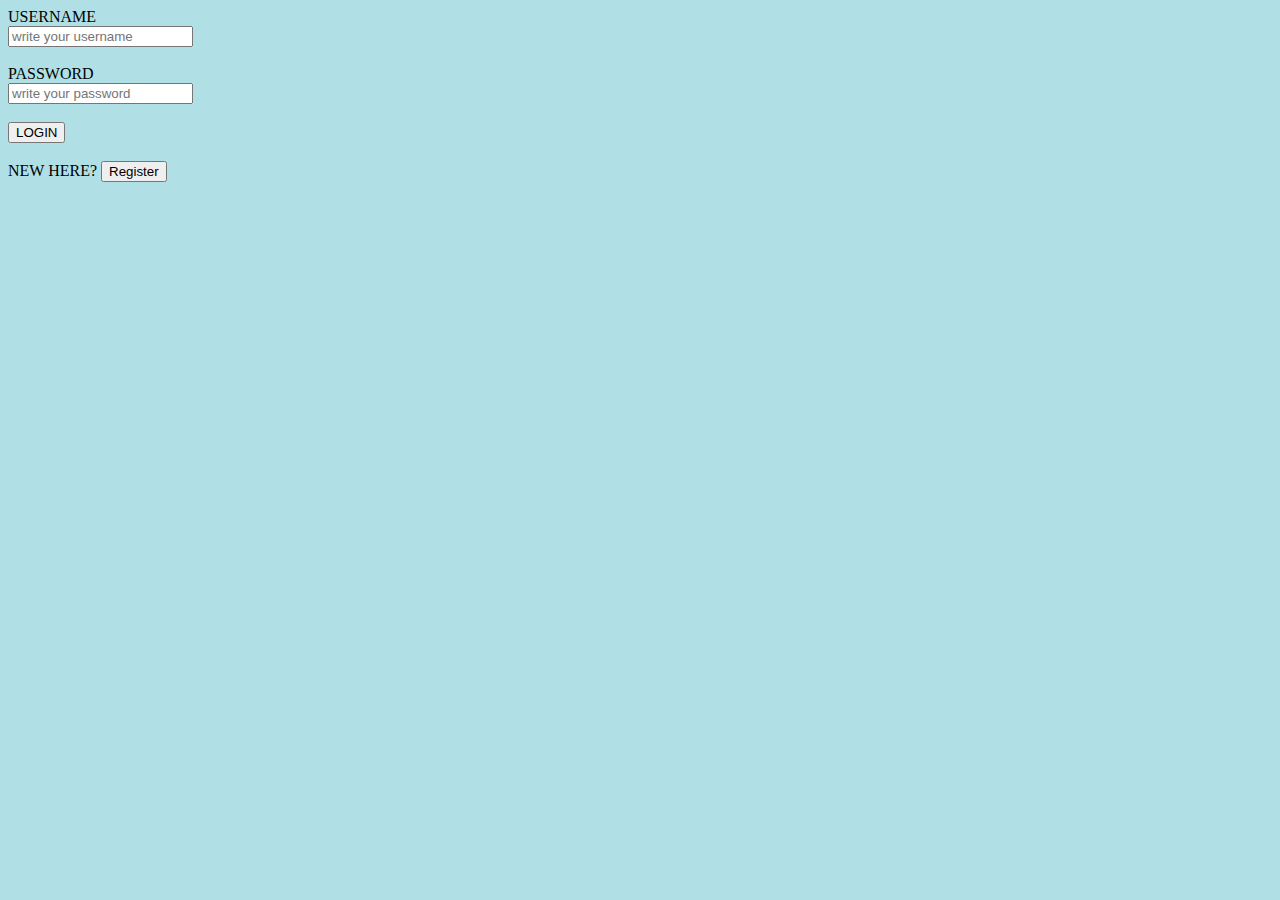
<file: templates/login.html>
<!DOCTYPE html>
<html lang="en">
<head>
    <meta charset="UTF-8">
    <meta http-equiv="X-UA-Compatible" content="IE=edge">
    <meta name="viewport" content="width=device-width, initial-scale=1.0">
    <title>Login</title>
</head>
<body style="background-color: powderblue;">
    <div>
        <form action="" method="post">
            <label>USERNAME</label><br>
            <input name="username" type="email" placeholder="write your username"><br><br>
            <label>PASSWORD</label><br>
            <input type="password" name="password" placeholder="write your password"><br><br>
            <input type="submit" value="LOGIN"><br><br>
        </form>
    </div>
    <div>
        <form action="/new">
            <label>NEW HERE?</label>
            <input type="submit" value="Register">
        </form>
    </div>
</body>
</html>
</file>
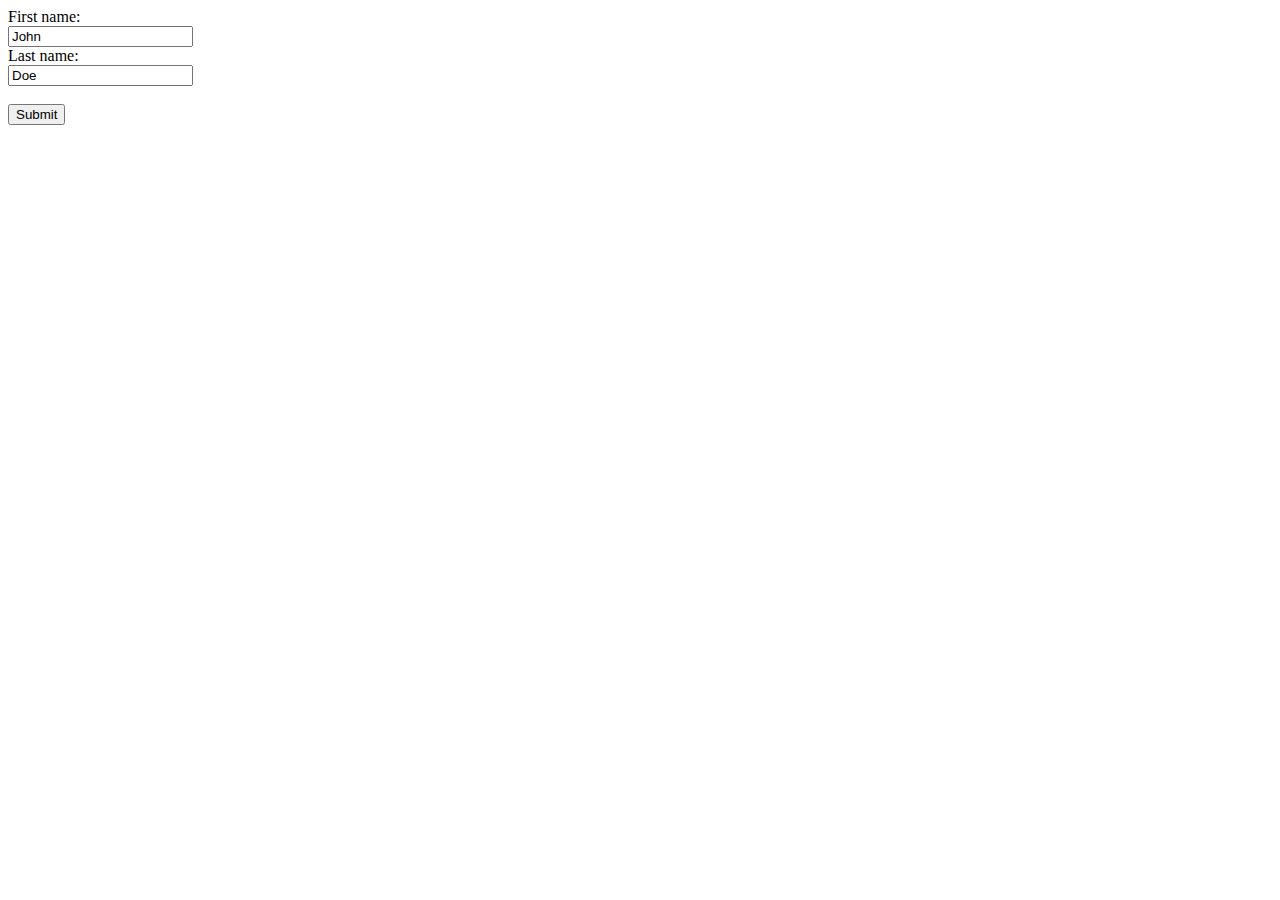
<file: templates/profile.html>
<!DOCTYPE html>
<html lang="en">
<head>
    <meta charset="UTF-8">
    <meta http-equiv="X-UA-Compatible" content="IE=edge">
    <meta name="viewport" content="width=device-width, initial-scale=1.0">
    <title>Document</title>
</head>
<body>

    <form action="mailto:prabhakarnikhil01@gmail.com">
        <label for="fname">First name:</label><br>
        <input type="text" id="fname" name="fname" value="John"><br>
        <label for="lname">Last name:</label><br>
        <input type="text" id="lname" name="lname" value="Doe"><br><br>
        <input type="submit" value="Submit">
      </form>
    
</body>
</html>
</file>
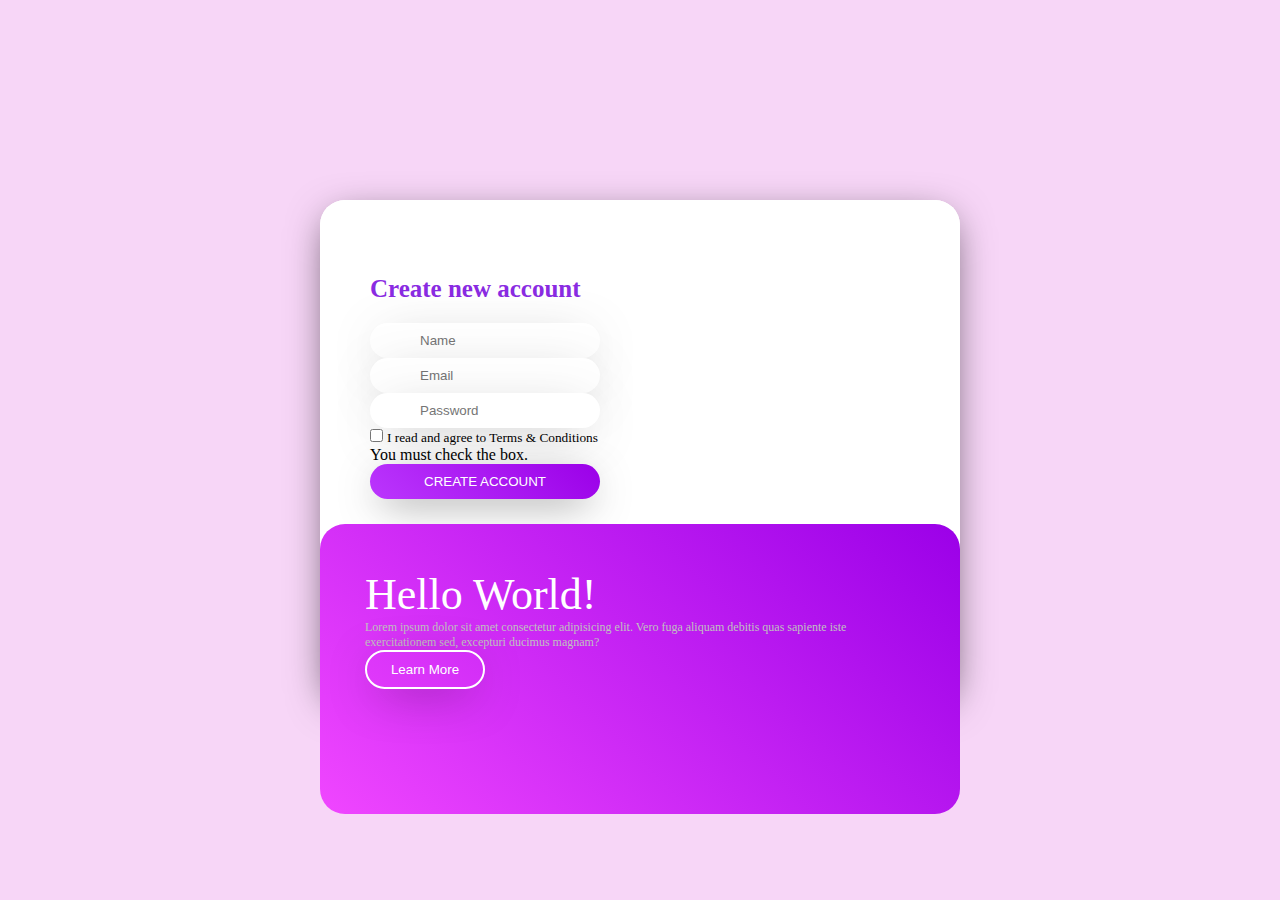
<file: templates/register.html>
<!DOCTYPE html>
<html lang="en">
<head>
    <!-- Required meta tags -->
    <meta charset="UTF-8">
    <meta http-equiv="X-UA-Compatible" content="IE=edge">
    <meta name="viewport" content="width=device-width, initial-scale=1.0">
    
    <!-- CSS local-->

    <link rel="stylesheet" href="/static/register.css">

    <!-- Bootstrap CSS -->
    <link rel="stylesheet" href="https://cdn.jsdelivr.net/npm/bootstrap@4.6.2/dist/css/bootstrap.min.css" integrity="sha384-xOolHFLEh07PJGoPkLv1IbcEPTNtaed2xpHsD9ESMhqIYd0nLMwNLD69Npy4HI+N" crossorigin="anonymous">
    <script src="https://cdn.jsdelivr.net/npm/jquery@3.5.1/dist/jquery.slim.min.js" integrity="sha384-DfXdz2htPH0lsSSs5nCTpuj/zy4C+OGpamoFVy38MVBnE+IbbVYUew+OrCXaRkfj" crossorigin="anonymous"></script>
    <script src="https://cdn.jsdelivr.net/npm/popper.js@1.16.1/dist/umd/popper.min.js" integrity="sha384-9/reFTGAW83EW2RDu2S0VKaIzap3H66lZH81PoYlFhbGU+6BZp6G7niu735Sk7lN" crossorigin="anonymous"></script>
    <script src="https://cdn.jsdelivr.net/npm/bootstrap@4.6.2/dist/js/bootstrap.min.js" integrity="sha384-+sLIOodYLS7CIrQpBjl+C7nPvqq+FbNUBDunl/OZv93DB7Ln/533i8e/mZXLi/P+" crossorigin="anonymous"></script>

    <!-- Font Awesome -->
    <link rel="stylesheet" href="https://cdnjs.cloudflare.com/ajax/libs/font-awesome/6.2.0/css/all.min.css" integrity="sha512-xh6O/CkQoPOWDdYTDqeRdPCVd1SpvCA9XXcUnZS2FmJNp1coAFzvtCN9BmamE+4aHK8yyUHUSCcJHgXloTyT2A==" crossorigin="anonymous" referrerpolicy="no-referrer" />

    <title>Register</title>
</head>
<body>
    <div class="container">
        <div class="myCard">
            <div class="row">
                <div class="col-md-6">
                    <div class="myLeftCtn">

                        <form method="post" class="myForm text-center">
                            <header>Create new account</header>
                            <div class="form-group">
                                <i class="fas fa-user"></i>
                                <input type="text" class="myInput" id="name" name="one" placeholder="Name" required>
                            </div>

                            <div class="form-group">
                                <i class="fas fa-envelope"></i>
                                <input type="email" class="myInput" id="username" name="two" placeholder="Email" required>
                            </div>

                            <div class="form-group">
                                <i class="fas fa-lock"></i>
                                <input type="password" class="myInput" id="password" name="three" placeholder="Password" required>
                            </div>

                            <div class="form-group">
                                <label>
                                    <input id="check_1" name="check_1" type="checkbox" required>
                                        <small>
                                            I read and agree to Terms & Conditions
                                        </small>
                                    </input>
                                    <div class="invalid-feedback">
                                        You must check the box.
                                    </div>
                                </label>
                            </div>

                            <input type="submit" class="butt" value="CREATE ACCOUNT">

                        </form>
                    </div>
                </div>

                <div class="col-md-6">
                    <div class="myRightCtn">
                        <div class="box">
                            <header>Hello World!</header>
                            <p>Lorem ipsum dolor sit amet consectetur adipisicing elit. Vero fuga aliquam debitis quas sapiente iste exercitationem sed, excepturi ducimus magnam?</p>
                            <input type="button" class="butt_out" value="Learn More">
                        </div>
                    </div>
                </div>
            </div>
        </div>
    </div>
    <!-- <div>
        <form method="post">
            <label>NAME:</label><br>
            <input type="text" name="one" id="name"><br><br>
            <label>USERNAME:</label><br>
            <input type="email" name="two" id="username"><br><br>
            <label>PASSWORD</label><br>
            <input type="password" name="three" id="password"><br><br>
            <input type="submit" value="CREATE USER">
        </form>
    </div> -->
</body>
</html>
</file>
<file: static/register.css>
*{
    margin: 0;
    padding: 0;
    box-sizing: border-box;
}

body{
    background: #f7d6f7;
}

.container{
    position: absolute;
    max-width: 800px;
    height: 500px;
    margin: auto;
    top: 50%;
    left: 50%;
    transform: translate(-50%, -50%);
}

.myRightCtn{
    position: relative;
    background-image: linear-gradient(45deg, #f046ff, #9b00e8);
    border-radius: 25px;
    height: 100%;
    padding: 25px;
    color: rgb(192, 192, 192);
    font-size: 12px;
    display: flex;
    justify-content: center;
    align-items: center;
}

.myLeftCtn{
    position: relative;
    background: #fff;
    border-radius: 25px;
    height: 100%;
    padding: 25px;
    padding-left: 50px;
}

.myLeftCtn header{
    color: blueviolet;
    font-size: 25px;
    font-weight: 700;
    margin-bottom: 20px;
}

.row{
    height: 100%;
}

.myCard{
    position: relative;
    background: #fff;
    height: 100%;
    border-radius: 25px;
    -webkit-box-shadow: 0px 10px 40px -10px rgba(0, 0, 0, 0.7);
    -moz-box-shadow :0px 10px 40px -10px rgba(0, 0, 0, 0.7);
    box-shadow: 0px 10px 40px -10px rgba(0, 0, 0, 0.7);;
}

.myRightCtn header{
    color: #fff;
    font-size: 44px;
}

.box{
    position: relative;
    margin: 20px;
    margin-bottom: 100px;
}

.myLeftCtn .myInput{
    width: 230px;
    border-radius: 25px;
    padding: 10px;
    padding-left: 50px;
    border: none;
    -webkit-box-shadow: 0px 10px 49px -14px rgba(0, 0, 0, 0.7);
    -moz-box-shadow: 0px 10px 49px -14px rgba(0, 0, 0, 0.7);
    box-shadow: 0px 10px 49px -14px rgba(0, 0, 0, 0.7);
}

.myLeftCtn .myInput:focus{
    outline: none;
}

.myForm{
    position: relative;
    margin-top: 50px;
}

.myLeftCtn .butt{
    background: linear-gradient(45deg, #bb36fd, #9b00e8);
    color: #fff;
    width: 230px;
    border: none;
    border-radius: 25px;
    padding: 10px;
    -webkit-box-shadow: 0px 10px 41px -11px rgba(0, 0, 0, 0.7);
    -moz-box-shadow: 0px 10px 41px -11px rgba(0, 0, 0, 0.7);
    box-shadow: 0px 10px 41px -11px rgba(0, 0, 0, 0.7);
}

.myLeftCtn .butt:hover{
    background: linear-gradient(45DEG, #c65bff, #b726ff);
}

.myLeftCtn .butt:focus{
    outline: none;
}

.myLeftCtn .fas{
    position: relative;
    color: #bb36fd;
    left: 36px;
}

.butt_out{
    background: transparent;
    color: #fff;
    width: 120px;
    border: 2px solid #fff;
    border-radius: 25px;
    padding: 10px;
    -webkit-box-shadow: 0px 10px 49px -14px rgba(0, 0, 0, 0.7);
    -moz-box-shadow: 0px 10px 49px -14px rgba(0, 0, 0, 0.7);
    box-shadow: 0px 10px 49px -14px rgba(0, 0, 0, 0.7);
}

.butt_out:hover{
    border: 2px solid #eecbff;
}

.butt_out:focus{
    outline: none;
}
</file>
